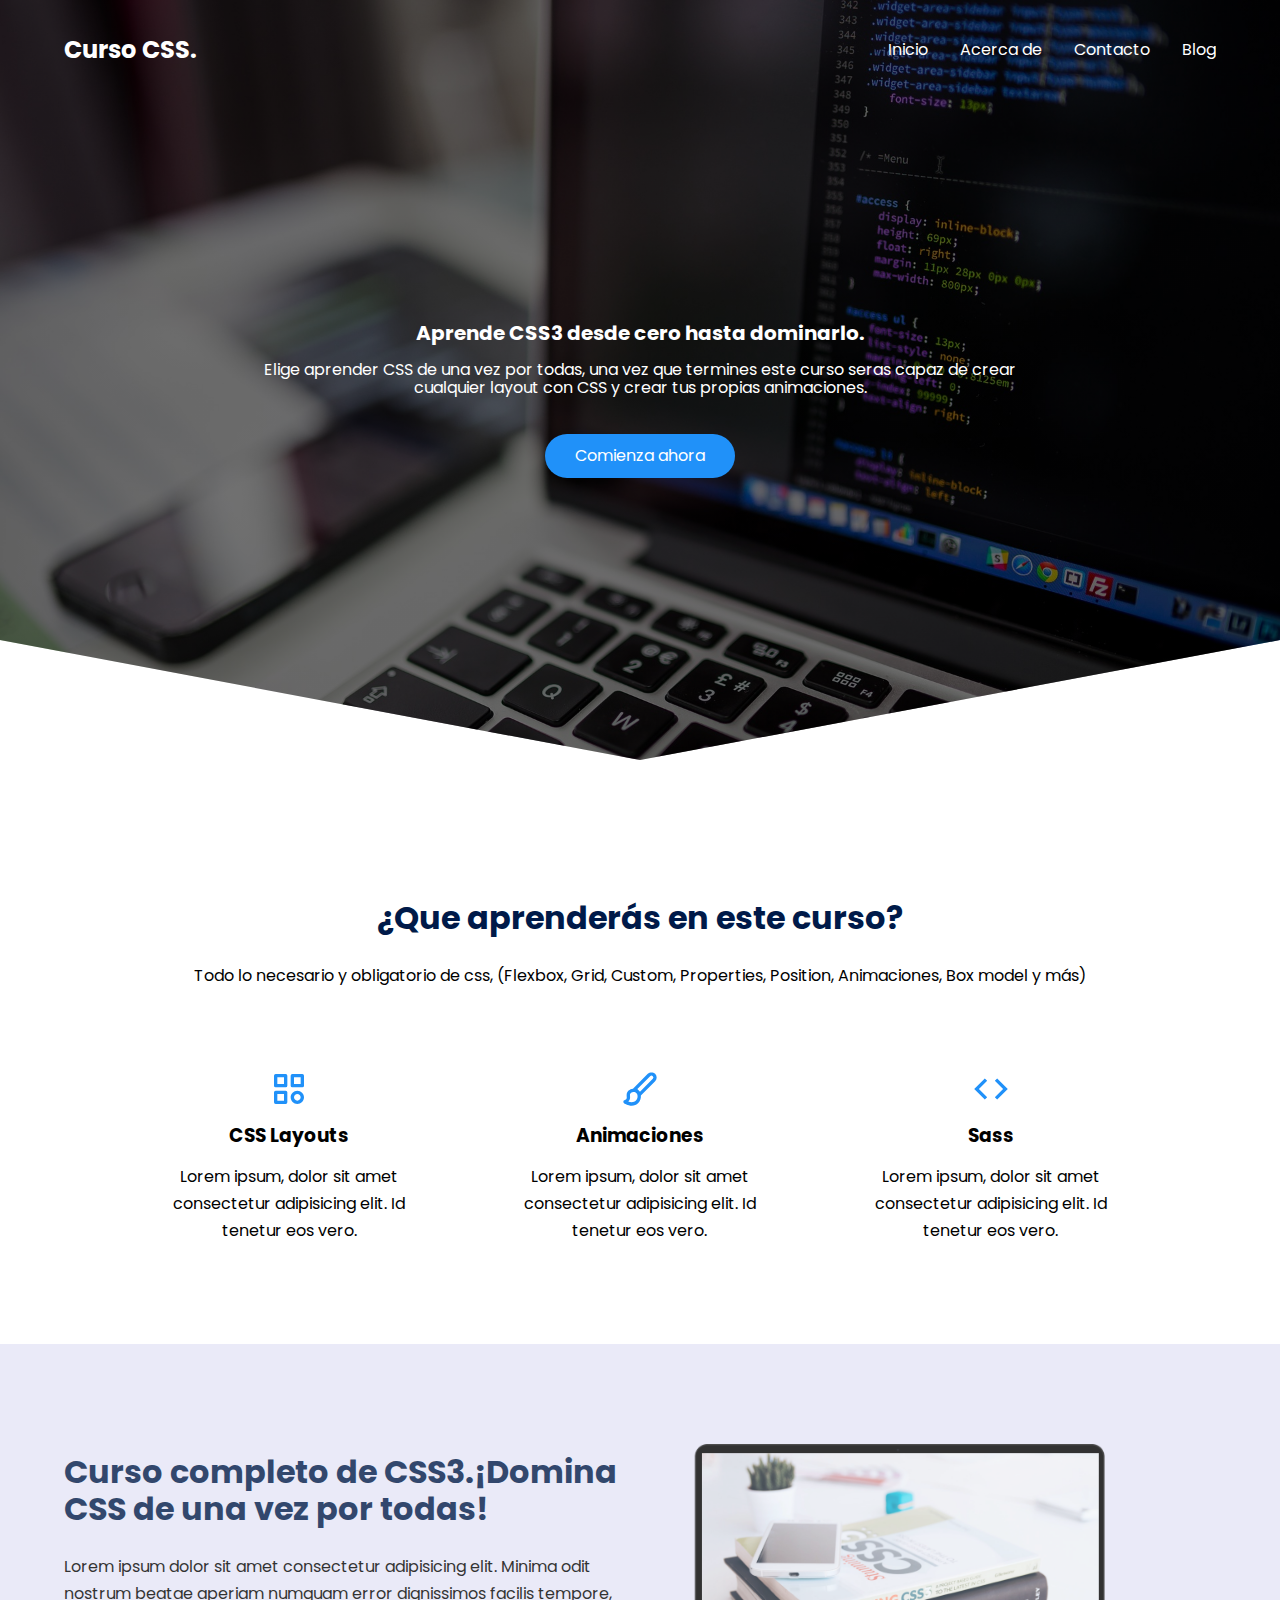
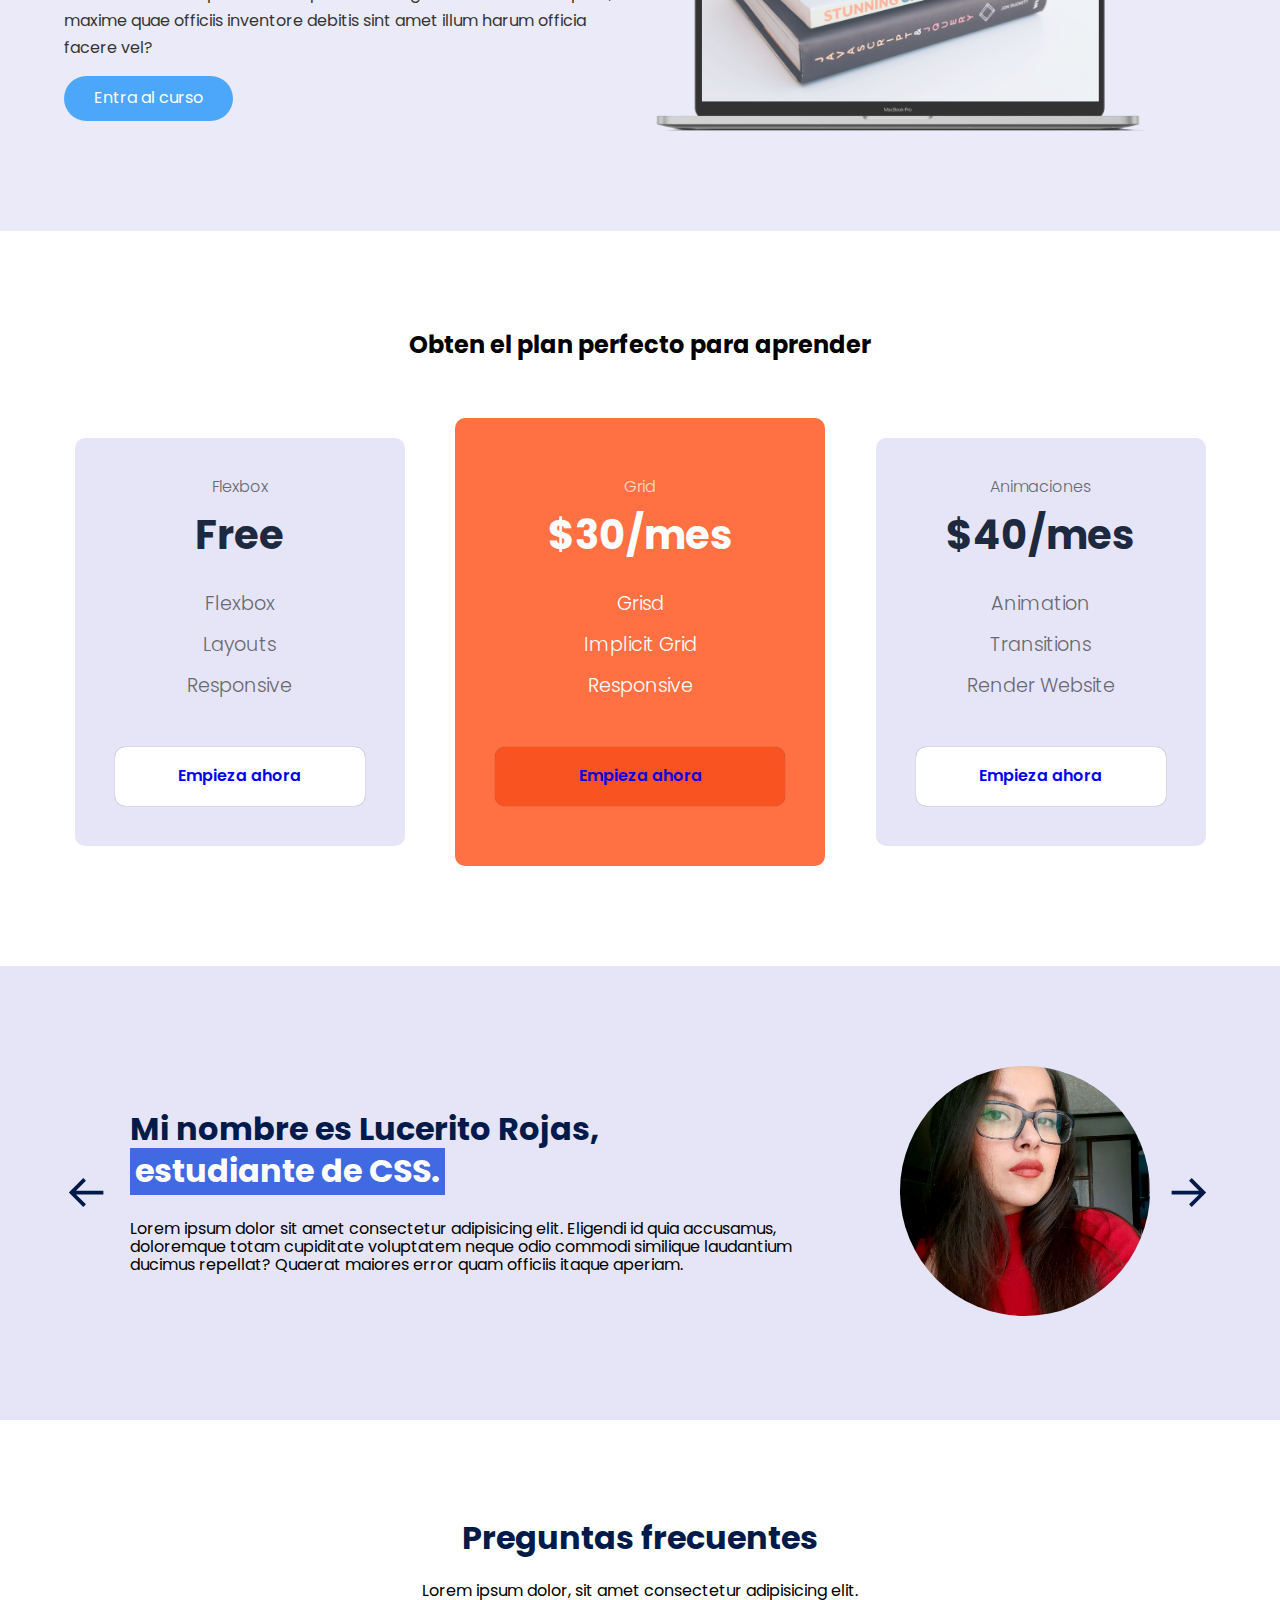
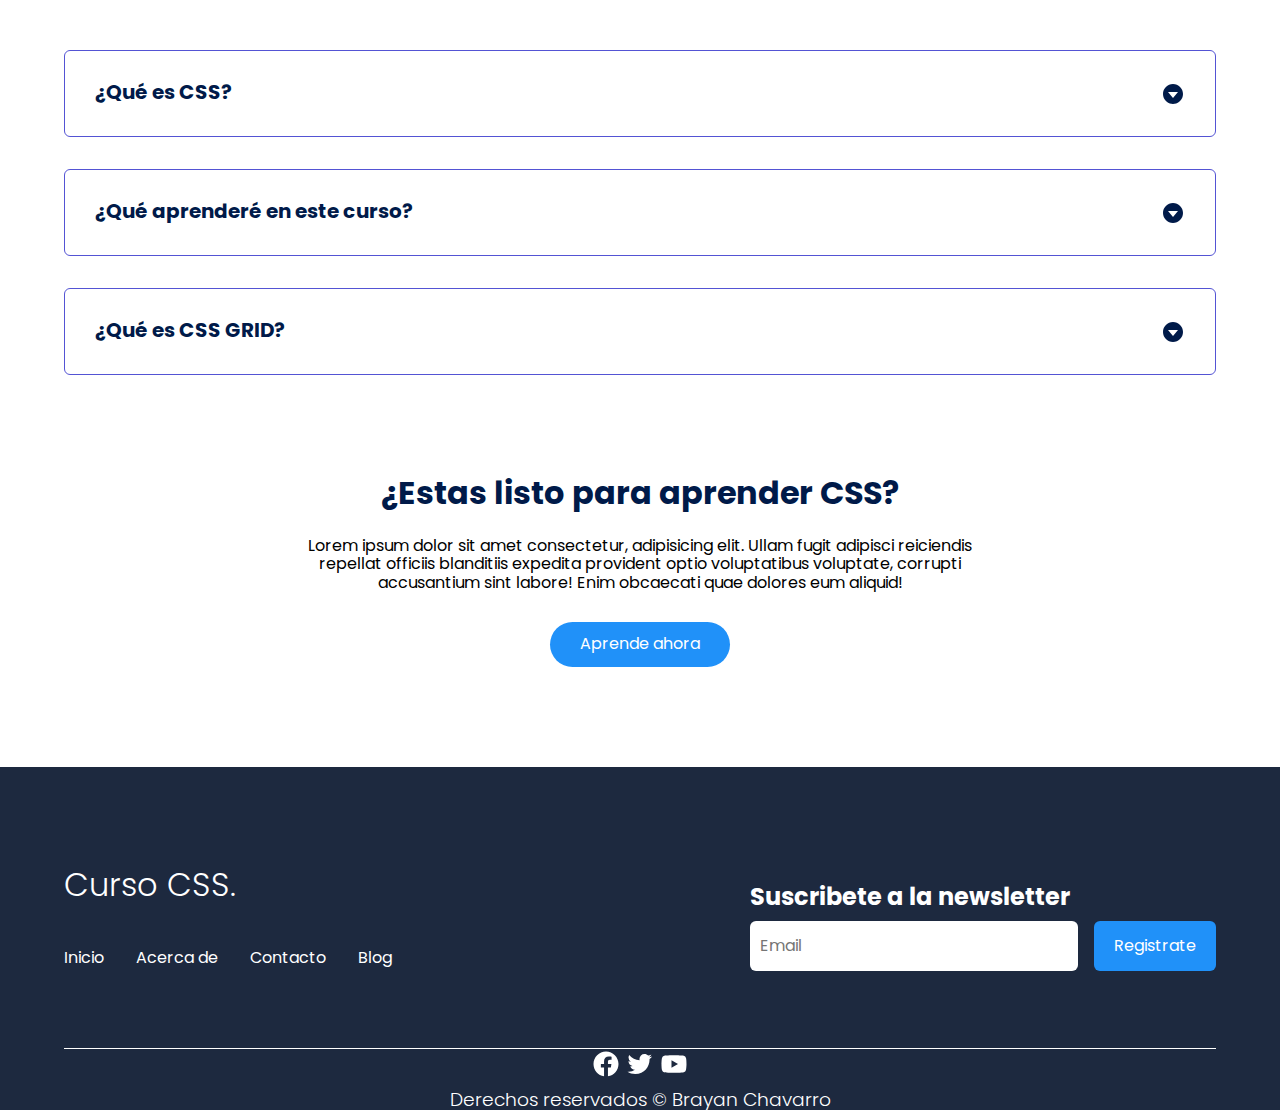
<file: Landingpa_page/index.html>
<!DOCTYPE html>
<html lang="es">
<head>
    <meta charset="UTF-8">
    <meta http-equiv="X-UA-Compatible" content="IE=edge">
    <meta name="viewport" content="width=device-width, initial-scale=1.0">
    <title>Curso CSS</title>
    <link rel="shortcut icon" href="images/favicon.png" type="image/x-icon">
    <link rel="stylesheet" href="./css/normalize.css">
    <link rel="stylesheet" href="./css/estilos.css">

    <meta name="theme-color" content="#2091f9">
    <meta name="title" content="">
</head>
<body>
    <header class="hero">
        <nav class="nav container">
            <div class="nav__logo">
                <h2 class="nav__tit">Curso CSS.</h2>
            </div>

            <ul class="nav__link nav__link--menu">
                <li class="nav__items">
                    <a href="#" class="nav__links">Inicio</a>
                </li>
                <li class="nav__items">
                    <a href="#" class="nav__links">Acerca de</a>
                </li>
                <li class="nav__items">
                    <a href="#" class="nav__links">Contacto</a>
                </li>
                <li class="nav__items">
                    <a href="#" class="nav__links">Blog</a>
                </li>
                <img src="./images/close.svg" class="nav__close">
            </ul>

            <div class="nav__menu">
                <img src="./images/menu.svg" class="nav__img">
            </div>

        </nav>

        <section class="hero__container container">
            <h1 class="hero__title">Aprende CSS3 desde cero hasta dominarlo.</h1>
            <p class="hero__paragraph">Elige aprender CSS de una vez por todas, una vez que termines este curso seras capaz de crear cualquier layout con CSS y crear tus propias animaciones.</p>
            <a href="#" class="cta">Comienza ahora</a>    
        </section>
    </header>

    <main>
        <section class="container about">
            <h2 class="subtitle">¿Que aprenderás en este curso?</h2>
            <p class="about__paragraph">Todo lo necesario y obligatorio de css, (Flexbox, Grid, Custom, Properties, Position, Animaciones, Box model y más)</p>
            
            <div class="about__main">
                <article class="about__icons">
                    <img src="./images/shapes.svg" class="about__icon">
                    <h3 class="about__title">CSS Layouts</h3>
                    <p class="about__paragraph">Lorem ipsum, dolor sit amet consectetur adipisicing elit. Id tenetur eos vero.</p>
                </article>
                <article class="about__icons">
                    <img src="./images/paint.svg" class="about__icon">
                    <h3 class="about__title">Animaciones</h3>
                    <p class="about__paragraph">Lorem ipsum, dolor sit amet consectetur adipisicing elit. Id tenetur eos vero.</p>
                </article>
                <article class="about__icons">
                    <img src="./images/code.svg" class="about__icon">
                    <h3 class="about__title">Sass</h3>
                    <p class="about__paragraph">Lorem ipsum, dolor sit amet consectetur adipisicing elit. Id tenetur eos vero.</p>
                </article>
            </div>
        </section>

        <section class="knowledge">
            <div class="knowledge__container container">
                <div class="knowledge__texts">
                    <h2 class="subtitle">Curso completo de CSS3.¡Domina CSS de una vez por todas!</h2>
                    <p class="knowledge__paragraph">Lorem ipsum dolor sit amet consectetur adipisicing elit. Minima odit nostrum beatae aperiam numquam error dignissimos facilis tempore, maxime quae officiis inventore debitis sint amet illum harum officia facere vel?</p>
                    <a href="" class="cta">Entra al curso</a>
                </div>
                <figure class="knowledge__picture">
                    <img src="./images/macbook.png" class="knowledge__img">
                </figure>
            </div>
        </section>
        <section class="price container">
            <h2 class="subtitlle">Obten el plan perfecto para aprender</h2>

            <div class="price__table">
                <div class="price__element">
                    <p class="price__name">Flexbox</p>
                    <h3 class="price__price">Free</h3>
                    
                    <div class="price__items">
                        <p class="price__features">Flexbox</p>
                        <p class="price__features">Layouts</p>
                        <p class="price__features">Responsive</p>
                    </div>

                    <a href="#" class="price__cta">Empieza ahora</a>
                </div>
                

                <div class="price__element price__element--best">
                    <p class="price__name">Grid</p>
                    <h3 class="price__price">$30/mes</h3>
                    
                    <div class="price__items">
                        <p class="price__features">Grisd</p>
                        <p class="price__features">Implicit Grid</p>
                        <p class="price__features">Responsive</p>
                    </div>

                    <a href="#" class="price__cta">Empieza ahora</a>
                </div>


                <div class="price__element">
                    <p class="price__name">Animaciones</p>
                    <h3 class="price__price">$40/mes</h3>
                    
                    <div class="price__items">
                        <p class="price__features">Animation</p>
                        <p class="price__features">Transitions</p>
                        <p class="price__features">Render Website</p>
                    </div>

                    <a href="#" class="price__cta">Empieza ahora</a>
                </div>
            </div>
        </section>

        <section class="testimony">
            <div class="testimony__container container">
                <img src="./images/leftarrow.svg" class="testimony__arrow" id="before">
                <section class="testimony__body testimony__body--show" data-id="1">
                    <div class="testimony__texts">
                        <h2 class="subtitle">Mi nombre es Lucerito Rojas,<span class="testimony__course">estudiante de CSS.</span></h2>
                        <p class="testimony__review">Lorem ipsum dolor sit amet consectetur adipisicing elit. Eligendi id quia accusamus, doloremque totam cupiditate voluptatem neque odio commodi similique laudantium ducimus repellat? Quaerat maiores error quam officiis itaque aperiam.</p>
                    </div>
                    <figure class="testimony__picture">
                        <img src="./images/face.jpg" class="testimony__img">
                    </figure>
                </section>
                <section class="testimony__body" data-id="2">
                    <div class="testimony__texts">
                        <h2 class="subtitle">Mi nombre es Halfonso Rodriguez,<span class="testimony__course">estudiante de CSS.</span></h2>
                        <p class="testimony__review">Lorem ipsum dolor sit amet consectetur adipisicing elit. Eligendi id quia accusamus, doloremque totam cupiditate voluptatem neque.</p>
                    </div>
                    <figure class="testimony__picture">
                        <img src="./images/face3.jpg" class="testimony__img">
                    </figure>
                </section>
                <section class="testimony__body" data-id="3">
                    <div class="testimony__texts">
                        <h2 class="subtitle">Mi nombre es Mylie Cyruz,<span class="testimony__course">estudiante de CSS.</span></h2>
                        <p class="testimony__review">Lorem ipsum dolor sit amet consectetur adipisicing elit. Eligendi id quia accusamus, doloremque totam cupiditate voluptatem neque odio commodi similique laudantium ducimus repellat? Quaerat maiores error quam officiis itaque aperiam.</p>
                    </div>
                    <figure class="testimony__picture">
                        <img src="./images/face2.jpg" class="testimony__img">
                    </figure>
                </section>
                <section class="testimony__body" data-id="4">
                    <div class="testimony__texts">
                        <h2 class="subtitle">Mi nombre es Alejandro Magno,<span class="testimony__course">estudiante de CSS.</span></h2>
                        <p class="testimony__review">Lorem ipsum dolor sit amet consectetur adipisicing elit. Eligendi id quia accusamus, doloremque totam cupiditate voluptatem neque odio.</p>
                    </div>
                    <figure class="testimony__picture">
                        <img src="./images/face4.jpg" class="testimony__img">
                    </figure>
                </section>
                <img src="./images/rightarrow.svg" class="testimony__arrow" id="next">
            </div>
        </section>

        <section class="questions container">
            <h2 class="subtitle">Preguntas frecuentes</h2>
            <p class="questions__paragraph">Lorem ipsum dolor, sit amet consectetur adipisicing elit.</p>

            <section class="questions__container">
                <article class="questions__padding">
                    <div class="questions__answer">
                        <h3 class="questions__title">¿Qué es CSS?
                            <span class="questions__arrow">
                                <img src="./images/arrow.svg" class="questions__img">
                            </span>
                        </h3>

                        <p class="questions__show">Lorem ipsum, dolor sit amet consectetur adipisicing elit. Consectetur magnam enim sed officia temporibus cumque, harum necessitatibus nostrum, minus nam esse explicabo delectus accusantium debitis neque, doloremque labore obcaecati laboriosam?</p>
                    </div>
                </article>
                <article class="questions__padding">
                    <div class="questions__answer">
                        <h3 class="questions__title">¿Qué aprenderé en este curso?
                            <span class="questions__arrow">
                                <img src="./images/arrow.svg" class="questions__img">
                            </span>
                        </h3>

                        <p class="questions__show">Lorem ipsum, dolor sit amet consectetur adipisicing elit. Consectetur magnam enim sed officia temporibus cumque, harum necessitatibus nostrum, minus nam esse explicabo delectus accusantium debitis neque, doloremque labore obcaecati laboriosam?</p>
                    </div>
                </article>
                <article class="questions__padding">
                    <div class="questions__answer">
                        <h3 class="questions__title">¿Qué es CSS GRID?
                            <span class="questions__arrow">
                                <img src="./images/arrow.svg" class="questions__img">
                            </span>
                        </h3>

                        <p class="questions__show">Lorem ipsum, dolor sit amet consectetur adipisicing elit. Consectetur magnam enim sed officia temporibus cumque, harum necessitatibus nostrum, minus nam esse explicabo delectus accusantium debitis neque, doloremque labore obcaecati laboriosam?</p>
                    </div>
                </article>
            </section>
            <section class="questions__offer">
                <h2 class="subtitle">¿Estas listo para aprender CSS?</h2>
                <p class="questions__copy">Lorem ipsum dolor sit amet consectetur, adipisicing elit. Ullam fugit adipisci reiciendis repellat officiis blanditiis expedita provident optio voluptatibus voluptate, corrupti accusantium sint labore! Enim obcaecati quae dolores eum aliquid!</p>
                <a href="#" class="cta">Aprende ahora</a>
            </section>
        </section>
    </main>

    <footer class="footer">
        <section class="footer__container container">
            <nav class="nav nav--footer">
                <h2 class="footer__title">Curso CSS.</h2>
                <ul class="nav__link nav__link--footer">
                    <li class="nav__items">
                        <a href="#" class="nav__links">Inicio</a>
                    </li>
                    <li class="nav__items">
                        <a href="#" class="nav__links">Acerca de</a>
                    </li>
                    <li class="nav__items">
                        <a href="#" class="nav__links">Contacto</a>
                    </li>
                    <li class="nav__items">
                        <a href="#" class="nav__links">Blog</a>
                    </li>
                </ul>
            </nav>
            <form class="footer__form">
                <h2 class="footer__newletter">Suscribete a la newsletter</h2>
                <div class="footer__inputs">
                    <input type="email" placeholder="Email" class="footer__input">
                    <input type="submit" value="Registrate" class="footer__submit">
                </div>
            </form>
        </section>

        <section class="footer__copy container">
            <div class="footer__social">
                <a href="#" class="footer__icons"><img src="./images/facebook.svg" class="footer__img"></a>
                <a href="#" class="footer__icons"><img src="./images/twitter.svg" class="footer__img"></a>
                <a href="#" class="footer__icons"><img src="./images/youtube.svg" class="footer__img"></a>
            </div>

            <h3 class="footer__copyright">Derechos reservados &copy; Brayan Chavarro</h3>
        </section>
    </footer>

    <script src="./js/slider.js"></script>
    <script src="./js/questions.js"></script>
    <script src="./js/menu.js"></script>
</body>
</html>
</file>
<file: Landingpa_page/css/estilos.css>
@import url('https://fonts.googleapis.com/css2?family=Poppins:wght@300;400;600;700&display=swap');

:root{
    --padding-container: 100px 0;
    --color-title: #001A49;
}

body{
    font-family: 'Poppins', sans-serif;
}

.container{
    width: 90%;
    max-width: 1200px;
    margin: 0 auto;
    overflow: hidden;
    padding: var(--padding-container);
}

.hero{
    width: 100%;
    height: 100vh;
    min-height: 600px;
    max-height: 800px;
    position: relative;
    display: grid;
    grid-template-rows: 100px 1fr;
    color: #fff;
}

.hero::before{
    content: "";
    position: absolute;
    top: 0;
    left: 0;
    width: 100%;
    height: 100%;
    background-image: linear-gradient(108deg, #0000008c, #0000008c 100%),url(../images/computer.jpg);
    background-size: cover;
    clip-path: polygon(0 0, 100% 0, 100% 80%, 50% 95%, 0 80%);
    z-index: -1;
}


/* Nav */


.nav{
    --padding-container:0;
    height: 100%;
    display: flex;
    align-items: center;
}

.nav__title{
    font-weight: 300;
}

.nav__link{
    margin-left: auto;
    padding: 0;
    display: grid;
    grid-auto-flow: column;
    grid-auto-columns: max-content;
    gap: 2em;
}

.nav__items{
    list-style: none;
}

.nav__links{
    color: #fff;
    text-decoration: none;
}

.nav__menu{
    margin-left: auto;
    cursor: pointer;
    display: none;
}

.nav__img{
    display: block;
    width: 30px;
}

.nav__close{
    display: var(--show, none);
}


/*  Hero container */

.hero__container{
    max-width: 800px;
    --padding-container:0;
    display: grid;
    grid-auto-rows: max-content;
    align-content: center;
    gap: 1em;
    padding-bottom: 100px;
    text-align: center;
}

.hero__title{
    font-size: 20px;
}

.hero__paragraph{
    margin-bottom: 20px;
}

.cta{
    display: inline-block;
    background-color: #2091f9;
    justify-self: center;
    color: #fff;
    text-decoration: none;
    padding: 13px 30px;
    border-radius: 32px;
}

/* About */

.about{
    text-align: center;
}

.subtitle{
    color: var(--color-title);
    font-size: 2rem;
    margin-bottom: 25px;
}

.about__paragraph{
    line-height: 1.7;
}

.about__main{
    padding-top: 80px;
    display: grid;
    width: 90%;
    margin: 0 auto;
    gap: 1em;
    overflow: hidden;
    grid-template-columns: repeat(auto-fit, minmax(260px, auto));
}

.about__icons{
    display: grid;
    gap: 1em;
    justify-items: center;
    width: 260px;
    overflow: hidden;
    margin: 0 auto;
}

.about__icon{
    width: 40px;
}

/* Knowledge */

.knowledge{
    background-color: #e5e5f7;
    opacity: 0.8;
    background-image:  radial-gradient(#444cf7 0.5px, transparent 0.5px), radial-gradient(#444cf7 0.5px, #e5e5f7 0.5px);
    background-size: 20px 20px;
    background-position: 0 0,10px 10px;
    overflow: hidden;
}

.knowledge__container{
    display: grid;
    grid-template-columns: 1fr 1fr;
    gap: 1em;
    align-items: center;
}

.knowledge__picture{
    width: 500px;
}

.knowledge__paragraph{
    line-height: 1.7;
    margin-bottom: 15px;
}

.knowledge__img{
    width: 100%;
    display: block;
}

/* Price */

.price{
    text-align: center;
}

.price__table{
    padding-top: 60px;
    display: flex;
    flex-wrap: wrap;
    gap: 2.5em;
    justify-content: space-evenly;
    align-items: center;
}

.price__element{
    background-color: #e5e5f7;
    text-align: center;
    border-radius: 10px;
    width: 330px;
    padding: 40px;
    --color-plan: #696871;
    --color-price: #1d293f;
    --bg-cta: #fff;
    --color-cta: #5454d4;
    --color-items: #696871;
}

.price__element--best{
    width: 370px;
    padding: 60px 40px;
    background-color: #ff7143;
    --color-plan: rgb(255 255 255 / 75%);
    --color-price: #fff;
    --bg-cta: #f85321;
    --color-cta: #fff;
    --color-items: #fff;
}

.price__name{
    color: var(--color-plan);
    margin-bottom: 15px;
    font-weight: 300;
}

.price__price{
    font-size: 2.5rem;
    color: var(--color-price);
}

.price__items{
    margin-top: 35px;
    display: grid;
    gap: 1em;
    font-weight: 300;
    font-size: 1.2rem;
    margin-bottom: 50px;
    color: var(--color-items);
}

.price__cta{
    display: block;
    padding: 20px 0;
    border-radius: 10px;
    text-decoration: none;
    background-color: var(--bg-cta);
    font-weight: 600;
    color: avr (--color-cta);
    box-shadow: 0 0 1px rgba(0, 0, 0, .5);
}

/* Testimony */

.testimony{
    background-color: #e5e5f7;
}

.testimony__container{
    display: grid;
    grid-template-columns: 50px 1fr 50px;
    gap: 1em;
    align-items:  center;
}

.testimony__body{
    display: grid;
    grid-template-columns: 1fr max-content;
    justify-content: space-between;
    align-items: center;
    gap: 2em;
    grid-column: 2/3;
    grid-row: 1/2;
    opacity: 0;
    pointer-events: none;
}

.testimony__body--show{
    pointer-events: unset;
    opacity: 1;
    transition: opacity 1.5s ease-in-out;
}

.testimony__img{
    width: 250px;
    height: 250px;
    border-radius: 50%;
    object-fit: cover;
    object-position: 50% 30%;
}

.testimony__texts{
    max-width: 700px;
}

.testimony__course{
    background-color: royalblue;
    color: #fff;
    display: inline-block;
    padding: 5px;
}
.testimony__arrow{
    width: 90%;
    cursor: pointer;
}

.questions{
    text-align: center;
}

.questions__container{
    display: grid;
    gap: 2em;
    padding-top: 50px;
    padding-bottom: 100px;
}

.questions__padding{
    padding: 0;
    transition: padding .3s;
    border: 1px solid #5454d4;
    border-radius: 6px;
}

.questions__padding--add{
    padding-bottom: 30px;
}

.questions__answer{
    padding: 0 30px 0;
    overflow: hidden;
}

.questions__title{
    text-align: left;
    display: flex;
    font-size: 20px;
    padding: 30px 0 30px;
    cursor: pointer;
    color: var(--color-title);
    justify-content: space-between;
}

.questions__arrow{
    border-radius: 50%;
    width: 25px;
    height: 25px;
    display: flex;
    justify-content: center;
    align-items: center;
    align-self: flex-end;
    margin-left: 10px;
    transform:  .3s;
}

.questions__arrow--rotate{
    transform: rotate(180deg);
}

.questions__show{
    text-align: left;
    height: 0;
    transition: height .3s;
}

.questions__img{
    display: block;
}

.questions__copy{
    width: 60%;
    margin: 0 auto;
    margin-bottom: 30px;
}

/* Footer */

.footer{
    background-color: #1d293f;
}

.footer__title{
    font-weight: 300;
    font-size: 2rem;
    margin-bottom: 30px;
}

.footer__title, .footer__newletter{
    color: #fff;
}

.footer__container{
    display: flex;
    justify-content: space-between;
    align-items: center;
    border-bottom: 1px solid #fff;
    padding-bottom: 60px;
}

.nav--footer{
    padding-bottom: 20px;
    display: grid;
    gap: 1em;
    grid-auto-flow: row;
    height: 100%;
}

.nav__link--footer{
    display: flex;
    margin: 0;
    margin-right: 20px;
    flex-wrap: wrap;
}

.footer__inputs{
    margin-top: 10px;
    display: flex;
    overflow: hidden;
}

.footer__input{
    background-color: #fff;
    height: 50px;
    display: block;
    padding-left: 10px;
    border-radius: 6px;
    font-size: 1rem;
    outline: none;
    border: none;
    margin-right: 16px;
}

.footer__submit{
    margin-left: auto;
    display: inline-block;
    height: 50px;
    padding: 0 20px;
    background-color: #2091f9;
    border: none;
    font-size: 1rem;
    color: #fff;
    border-radius: 6px;
}

.footer__copy{
    --padding-container: 30 px 0;
    text-align: center;
    color: #fff;
}

.footer__copyright{
    font-weight: 300;
}

.footer__icons{
    display: inline-flex;
    margin-bottom: 10px;
}

.footer__img{
    width: 30px;
}

/* Media quieries */

@media (max-width: 800px){
    .nav__menu{
        display: block;
    }

    .nav__link--menu{
        position: fixed;
        background-color: #000;
        top: 0;
        left: 0;
        height: 100%;
        width: 100%;
        display: flex;
        flex-direction: column;
        justify-content: space-evenly;
        align-items: center;
        z-index: 100;
        opacity: 0;
        pointer-events: none;
        transition: .7s opacity;
    }

    .nav__link--show{
        --show: block;
        opacity: 1;
        pointer-events: unset;
    }

    .nav__close{
        position: absolute;
        top: 30px;
        right: 30px;
        width: 30px;
        cursor: pointer;
    }

    .hero__title{
        font-size: 2.5rem
    }

    .about__main{
        gap: 2em;
    }

    .about__icons:last-of-type{
        grid-column: 1/-1;
    }


    .knowledge__container{
        grid-template-columns: 1fr;
        grid-template-rows: max-content 1fr;
        text-align: center;
    }

    .knowledge__picture{
        grid-row: 1/2;
        justify-self: center;
    }

    .testimony__container{
        grid-template-columns: 30px 1fr 30px;
    }

    .testimony__body{
        grid-template-columns: 1fr;
        grid-template-rows: max-content max-content;
        gap: 3em;
        justify-items: center;
    }

    .testimony__img{
        width: 200px;
        height: 200px;
    }

    .questions__copy{
        width: 100%;
    }

    .footer__container{
        flex-wrap: wrap;
    }

    .nav--footer{
        width: 100%;
        justify-items: center;
    }

    .nav__link--footer{
        width: 100%;
        justify-content: space-evenly;
        margin: 0;
    }

    .footer__form{
        width: 100%;
        justify-content: space-evenly;
    }

    .footer__input{
        flex: 1;
    }

}

@media (max-width:600px){
    .hero__title{
        font-size: 2rem;
    }

    .hero__paragraph{
        font-size: 1rem;
    }

    .knowledge__picture{
        width: 90%;
        height: 90%;
    }

    .subtitle{
        font-size: 1.8rem;
    }

    .price__element{
        width: 90%;
    }

    .price__element--best{
        width: 90%;
        padding: 40px;
    }
    
    .price__price{
        font-size: 2rem;
    }

    .testimony{
        --padding-container: 60px 0px;
    }

    .testimony__container{
        grid-template-columns: 28px 1fr 28px;
        gap: .9em;
    }

    .testimony__arrow{
        width: 100%;
    }

    .testimony__course{
        margin-top: 15px;
    }

    .questions__title{
        font-size: 1rem;
    }
    
    .footer__title{
        justify-self: start;
        margin: 15px;
    }

    .nav--footer{
        padding-bottom: 60px;
    }

    .nav__link--footer{
        justify-content: space-between;
    }

    .footer__inputs{
        flex-wrap: wrap;
    }

    .footer__input{
        flex-basis: 100%;
        margin: 0;
        margin-bottom: 16px;
    }

    .footer__submit{
      margin: 0;
      width: 100%;

      /* margin:0;
      width: 100%; */
    }

}
</file>
